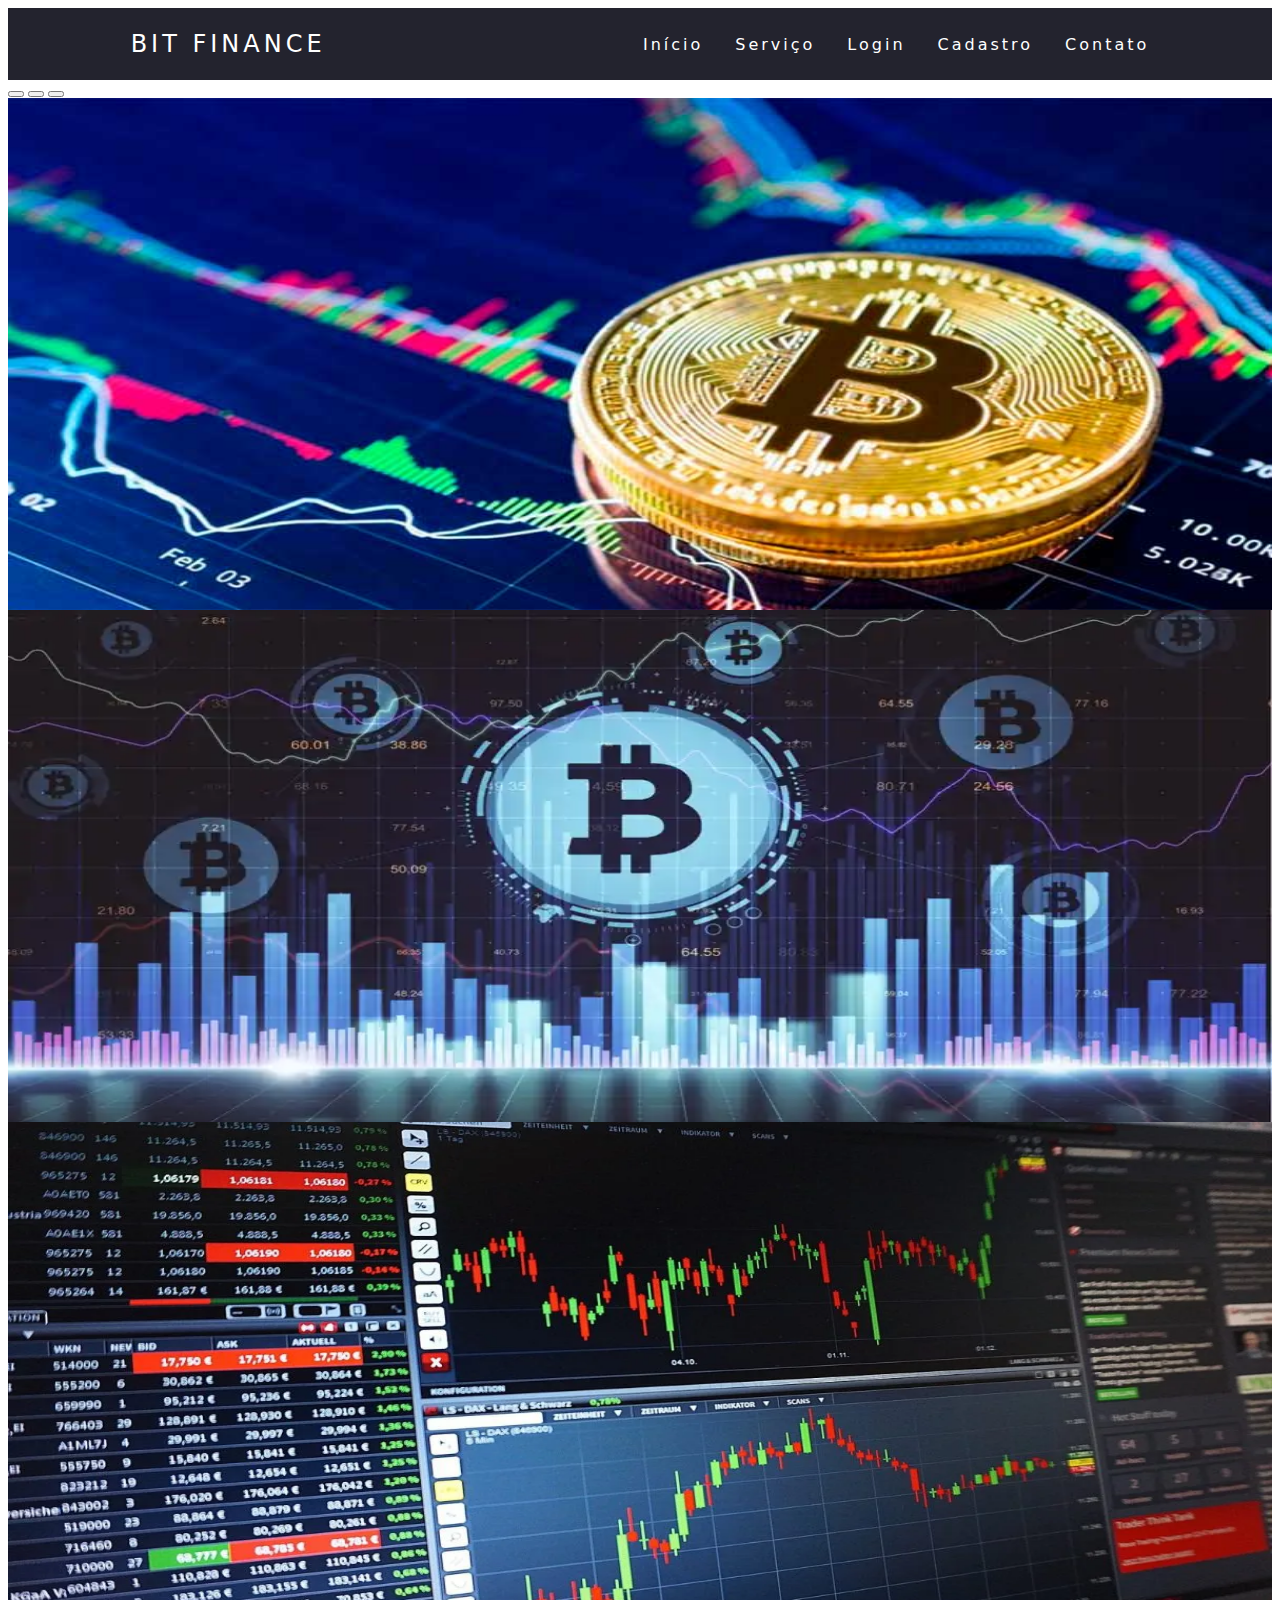
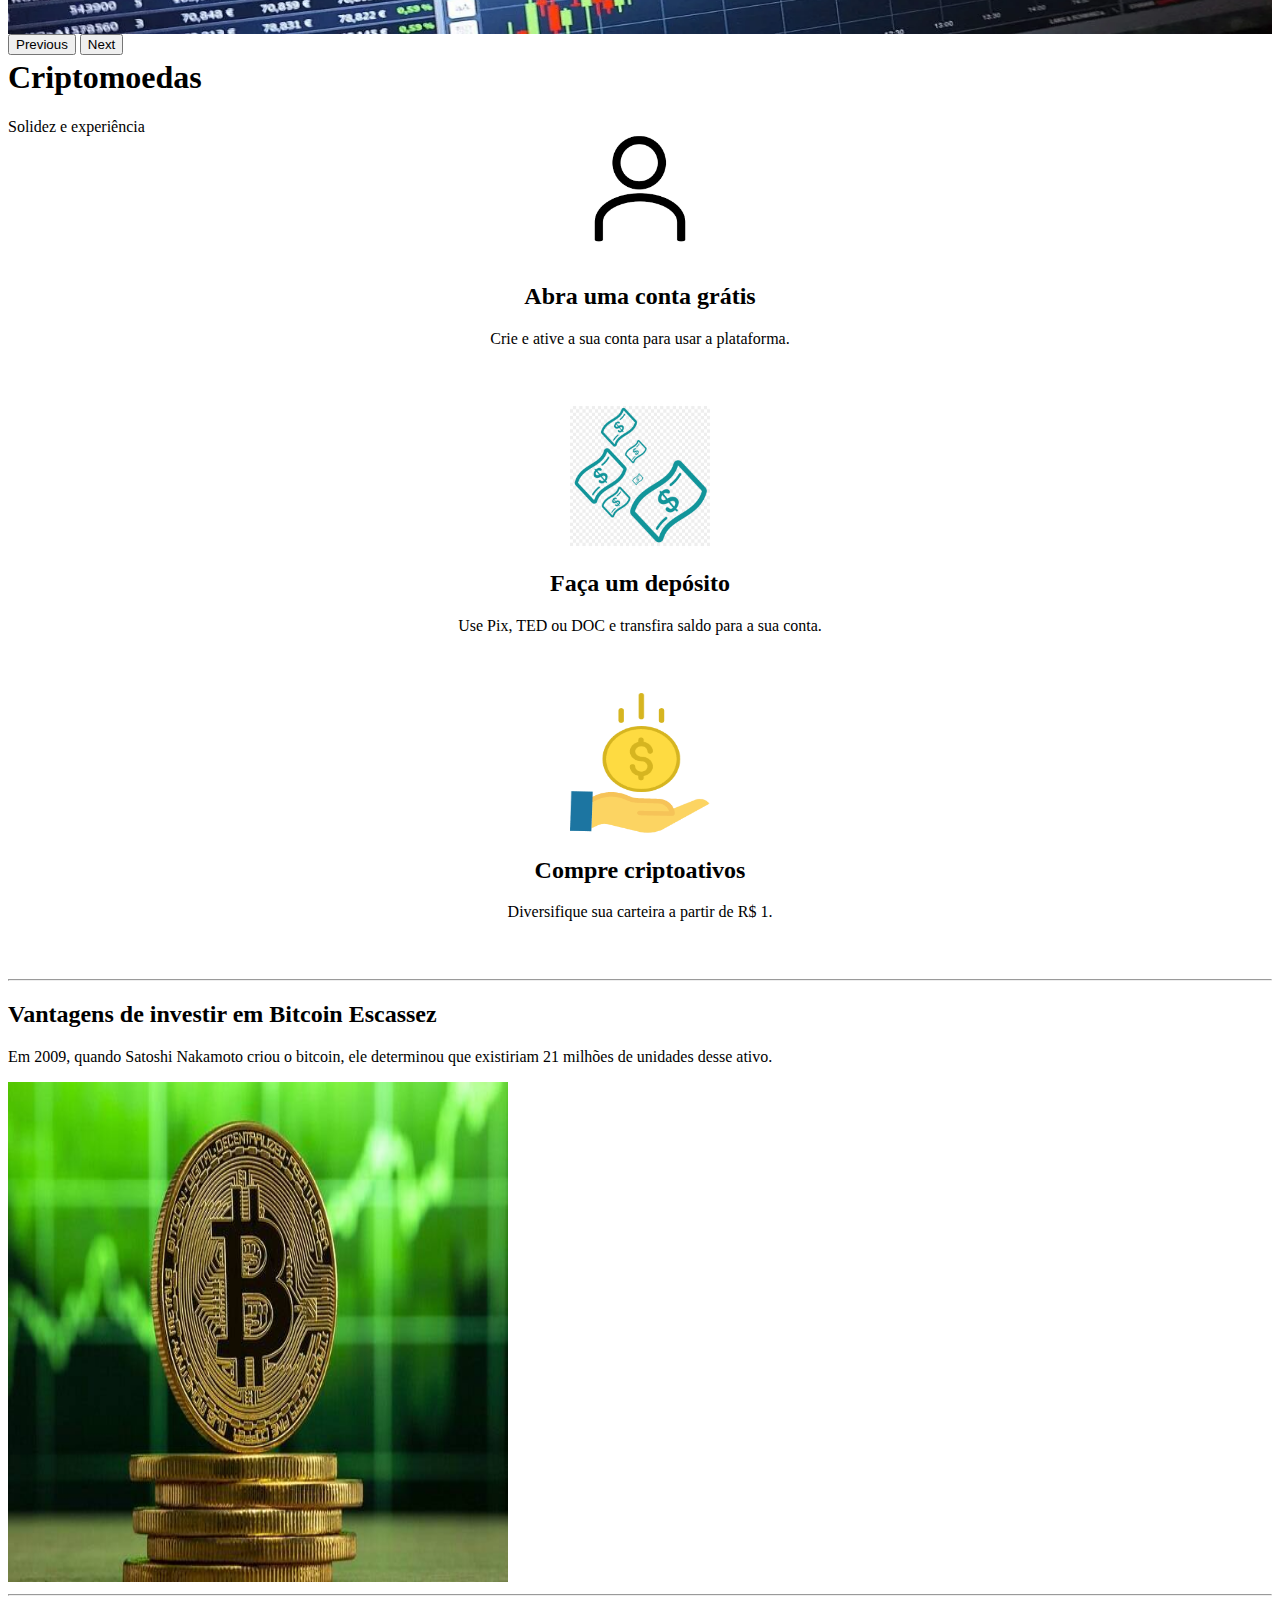
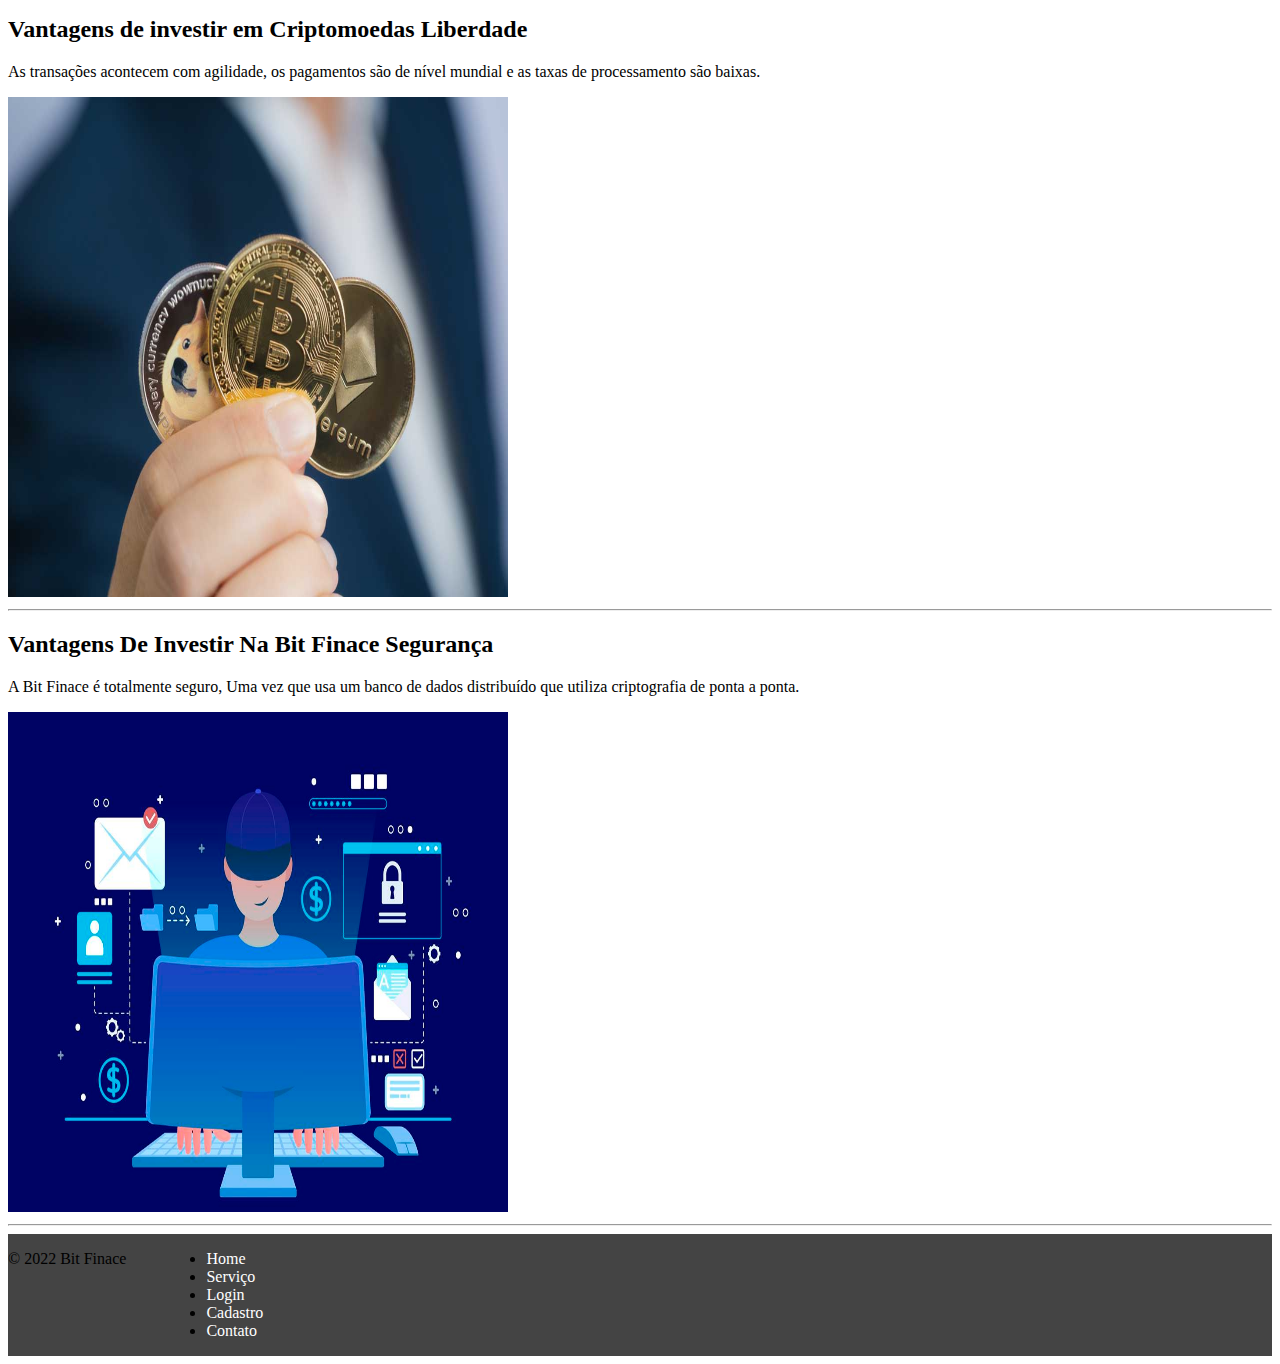
<file: index.html>
<!DOCTYPE html>
<html lang="pt-BR">

<head>
  <meta charset="UTF-8" />
  <meta http-equiv="X-UA-Compatible" content="IE=edge" />
  <meta name="viewport" content="width=device-width, initial-scale=1.0" />
  <title>Pagina Inicial</title>
  <link href="https://cdn.jsdelivr.net/npm/bootstrap@5.2.2/dist/css/bootstrap.min.css" rel="stylesheet"
    integrity="sha384-Zenh87qX5JnK2Jl0vWa8Ck2rdkQ2Bzep5IDxbcnCeuOxjzrPF/et3URy9Bv1WTRi" crossorigin="anonymous" />
  <link rel="stylesheet" href="https://cdn.jsdelivr.net/npm/bootstrap-icons@1.9.1/font/bootstrap-icons.css" />
  <link rel="stylesheet" href="./css/stile.css" />
  <link rel="stylesheet" href="css/car.css">
</head>

<body>
  <header>
    <div class="editar">
      <nav>
        <a class="logo" href="index.html">Bit Finance</a>
        <div class="mobile-menu">
          <div class="line1"></div>
          <div class="line2"></div>
          <div class="line3"></div>
        </div>
        <ul class="nav-list">
          <li><a href="index.html">Início</a></li>
          <li><a href="produto.html">Serviço</a></li>
          <li><a href="login.html">Login</a></li>
          <li><a href="cadastro.html">Cadastro</a></li>
          <li><a href="contato.html">Contato</a></li>
        </ul>
      </nav>
    </div>
  </header>
  <main>
    <div id="myCarousel" class="carousel slide" data-bs-ride="carousel">
      <div class="carousel-indicators">
        <button type="button" data-bs-target="#myCarousel" data-bs-slide-to="0" class="active" aria-current="true"
          aria-label="Slide 1"></button>
        <button type="button" data-bs-target="#myCarousel" data-bs-slide-to="1" aria-label="Slide 2"></button>
        <button type="button" data-bs-target="#myCarousel" data-bs-slide-to="2" aria-label="Slide 3"></button>
      </div>
      <div class="carousel-inner">
        <div class="carousel-item active">
          <img src="img/analista-recomenda-bitcoin-saida-total-mercado-financeiro-tradicional.jpg"
            class="bd-placeholder-img" width="100%" height="100%" xmlns="http://www.w3.org/2000/svg" aria-hidden="true"
            preserveAspectRatio="xMidYMid slice" focusable="false">
          <rect width="100%" height="100%" fill="#777" /></svg>

          <div class="container">
            <div class="carousel-caption text-start">
              <h1>Somos a líder</h1>
              <p>Em acesso ao sistema financeiro americano para brasileiros</p>
              <p><a class="btn btn-lg btn-primary" href="cadastro.html">Faça seu cadastro</a></p>
            </div>
          </div>
        </div>
        <div class="carousel-item">
          <img src="img/bitcoin-criptomoedas-3.webp" class="bd-placeholder-img" width="100%" height="100%"
            xmlns="http://www.w3.org/2000/svg" aria-hidden="true" preserveAspectRatio="xMidYMid slice"
            focusable="false">
          <rect width="100%" height="100%" fill="#777" /></svg>

          <div class="container">
            <div class="carousel-caption">
              <h1>Nossa Estrutura</h1>
              <p>A estrutura da Bit Finace é composta por instituições financeiras no Brasil e nos EUA, que em conjunto
                oferecem uma experiência completa, regulada e segura.</p>
              <p><a class="btn btn-lg btn-primary" href="produto.html">Conheça nosso serviços</a></p>
            </div>
          </div>
        </div>
        <div class="carousel-item">
          <img src="img/Graficos-Bolsa-de-Valores-scaled.webp" class="bd-placeholder-img" width="100%" height="100%"
            xmlns="http://www.w3.org/2000/svg" aria-hidden="true" preserveAspectRatio="xMidYMid slice"
            focusable="false">
          <rect width="100%" height="100%" fill="#777" /></svg>

          <div class="container">
            <div class="carousel-caption text-end">
              <h1>Criptomoedas</h1>
              <p>Solidez e experiência</p>
              <p><a class="btn btn-lg btn-primary" href="produto.html">Faça um Simulação</a></p>
            </div>
          </div>
        </div>
      </div>
      <button class="carousel-control-prev" type="button" data-bs-target="#myCarousel" data-bs-slide="prev">
        <span class="carousel-control-prev-icon" aria-hidden="true"></span>
        <span class="visually-hidden">Previous</span>
      </button>
      <button class="carousel-control-next" type="button" data-bs-target="#myCarousel" data-bs-slide="next">
        <span class="carousel-control-next-icon" aria-hidden="true"></span>
        <span class="visually-hidden">Next</span>
      </button>
    </div>

    <div class="container marketing">

      <!-- Three columns of text below the carousel -->
      <div class="row">
        <div class="col-lg-4">
          <img src="img/conta.png" class="bd-placeholder-img rounded-circle" width="140" height="140"
            xmlns="http://www.w3.org/2000/svg" role="img" aria-label="Placeholder: 140x140"
            preserveAspectRatio="xMidYMid slice" focusable="false">
          <title>Placeholder</title>
          <rect width="100%" height="100%" fill="#777" /><text x="50%" y="50%" fill="#777" dy=".3em"></text></svg>

          <h2 class="fw-normal">Abra uma conta grátis</h2>
          <p>Crie e ative a sua conta para usar a plataforma.</p>
          <p><a class="btn btn-secondary" href="produto.html">Crie a Aqui &raquo;</a></p>
        </div><!-- /.col-lg-4 -->
        <div class="col-lg-4">
          <img src="img/dinheiro.jpg" class="bd-placeholder-img rounded-circle" width="140" height="140"
            xmlns="http://www.w3.org/2000/svg" role="img" aria-label="Placeholder: 140x140"
            preserveAspectRatio="xMidYMid slice" focusable="false">
          <title>Placeholder</title>
          <rect width="100%" height="100%" fill="#777" /><text x="50%" y="50%" fill="#777" dy=".3em"></text></svg>

          <h2 class="fw-normal">Faça um depósito</h2>
          <p>Use Pix, TED ou DOC e transfira saldo para a sua conta.</p>
          <p><a class="btn btn-secondary" href="#">Faça seu Deposito &raquo;</a></p>
        </div><!-- /.col-lg-4 -->
        <div class="col-lg-4">
          <img src="img/coin.png" class="bd-placeholder-img rounded-circle" width="140" height="140"
            xmlns="http://www.w3.org/2000/svg" role="img" aria-label="Placeholder: 140x140"
            preserveAspectRatio="xMidYMid slice" focusable="false">
          <title>Placeholder</title>
          <rect width="100%" height="100%" fill="#777" /><text x="50%" y="50%" fill="#777" dy=".3em"></text></svg>

          <h2 class="fw-normal">Compre criptoativos</h2>
          <p>Diversifique sua carteira a partir de R$ 1.</p>
          <p><a class="btn btn-secondary" href="#">Veja a Sua Carteira &raquo;</a></p>
        </div><!-- /.col-lg-4 -->
      </div>
      <hr class="featurette-divider">

      <div class="row featurette">
        <div class="col-md-7">
          <h2 class="featurette-heading fw-normal lh-1">Vantagens de investir em Bitcoin<span class="text-muted">
              Escassez</span></h2>
          <p class="lead">Em 2009, quando Satoshi Nakamoto criou o bitcoin, ele determinou que existiriam 21 milhões de
            unidades desse ativo.</p>
        </div>
        <div class="col-md-5">
          <img src="img/c216gfglfxvaa5ztcg2gfkjhe.jpg"
            class="bd-placeholder-img bd-placeholder-img-lg featurette-image img-fluid mx-auto" width="500" height="500"
            xmlns="http://www.w3.org/2000/svg" role="img" aria-label="Placeholder: 500x500"
            preserveAspectRatio="xMidYMid slice" focusable="false">
          <title>Placeholder</title>
          <rect width="100%" height="100%" fill="#eee" /><text x="50%" y="50%" fill="#aaa" dy=".3em"></text></svg>

        </div>
      </div>

      <hr class="featurette-divider">

      <div class="row featurette">
        <div class="col-md-7 order-md-2">
          <h2 class="featurette-heading fw-normal lh-1">Vantagens de investir em Criptomoedas <span class="text-muted">
              Liberdade</span></h2>
          <p class="lead">As transações acontecem com agilidade, os pagamentos são de nível mundial e as taxas de
            processamento são baixas.</p>
        </div>
        <div class="col-md-5 order-md-1">
          <img src="img/compra-retencao-troca-venda-criptomoedas.jpg"
            class="bd-placeholder-img bd-placeholder-img-lg featurette-image img-fluid mx-auto" width="500" height="500"
            xmlns="http://www.w3.org/2000/svg" role="img" aria-label="Placeholder: 500x500"
            preserveAspectRatio="xMidYMid slice" focusable="false">
          <title>Placeholder</title>
          <rect width="100%" height="100%" fill="#eee" /><text x="50%" y="50%" fill="#aaa" dy=".3em"></text>
          </svg>

        </div>
      </div>

      <hr class="featurette-divider">

      <div class="row featurette">
        <div class="col-md-7">
          <h2 class="featurette-heading fw-normal lh-1">Vantagens De Investir Na Bit Finace<span class="text-muted">
              Segurança</span></h2>
          <p class="lead">A Bit Finace é totalmente seguro, Uma vez que usa um banco de dados distribuído que utiliza
            criptografia de ponta a ponta.</p>
        </div>
        <div class="col-md-5">
          <img src="img/segurança.jpg"
            class="bd-placeholder-img bd-placeholder-img-lg featurette-image img-fluid mx-auto" width="500" height="500"
            xmlns="http://www.w3.org/2000/svg" role="img" aria-label="Placeholder: 500x500"
            preserveAspectRatio="xMidYMid slice" focusable="false">
          <title>Placeholder</title>
          <rect width="100%" height="100%" fill="#eee" /><text x="50%" y="50%" fill="#aaa" dy=".3em"></text>
          </svg>


        </div>
      </div>
      <hr class="featurette-divider">

      <!-- /END THE FEATURETTES -->

    </div>
  </main>


  <footer>
    <div class="container">
      <footer class="d-flex flex-wrap justify-content-between align-items-center py-3 my-4 border-top">
        <p class="col-md-4 mb-0 text-muted">&copy; 2022 Bit Finace</p>

        <a href="/"
          class="col-md-4 d-flex align-items-center justify-content-center mb-3 mb-md-0 me-md-auto link-dark text-decoration-none">
          <svg class="bi me-2" width="40" height="32">
            <use xlink:href="#bootstrap" />
          </svg>
        </a>

        <ul class="nav col-md-4 justify-content-end">
          <li class="nav-item"><a href="index.html" class="nav-link px-2 text-muted">Home</a></li>
          <li class="nav-item"><a href="produto.html" class="nav-link px-2 text-muted">Serviço</a></li>
          <li class="nav-item"><a href="login.html" class="nav-link px-2 text-muted">Login</a></li>
          <li class="nav-item"><a href="cadastro.html" class="nav-link px-2 text-muted">Cadastro</a></li>
          <li class="nav-item"><a href="contato.html" class="nav-link px-2 text-muted">Contato</a></li>
        </ul>
      </footer>
    </div>
  </footer>
  <script src="./js/script.js"></script>
  <script src="https://cdn.jsdelivr.net/npm/@popperjs/core@2.11.6/dist/umd/popper.min.js"
    integrity="sha384-oBqDVmMz9ATKxIep9tiCxS/Z9fNfEXiDAYTujMAeBAsjFuCZSmKbSSUnQlmh/jp3"
    crossorigin="anonymous"></script>
  <script src="https://cdn.jsdelivr.net/npm/bootstrap@5.2.2/dist/js/bootstrap.min.js"
    integrity="sha384-IDwe1+LCz02ROU9k972gdyvl+AESN10+x7tBKgc9I5HFtuNz0wWnPclzo6p9vxnk"
    crossorigin="anonymous"></script>
</body>

</html>
</file>
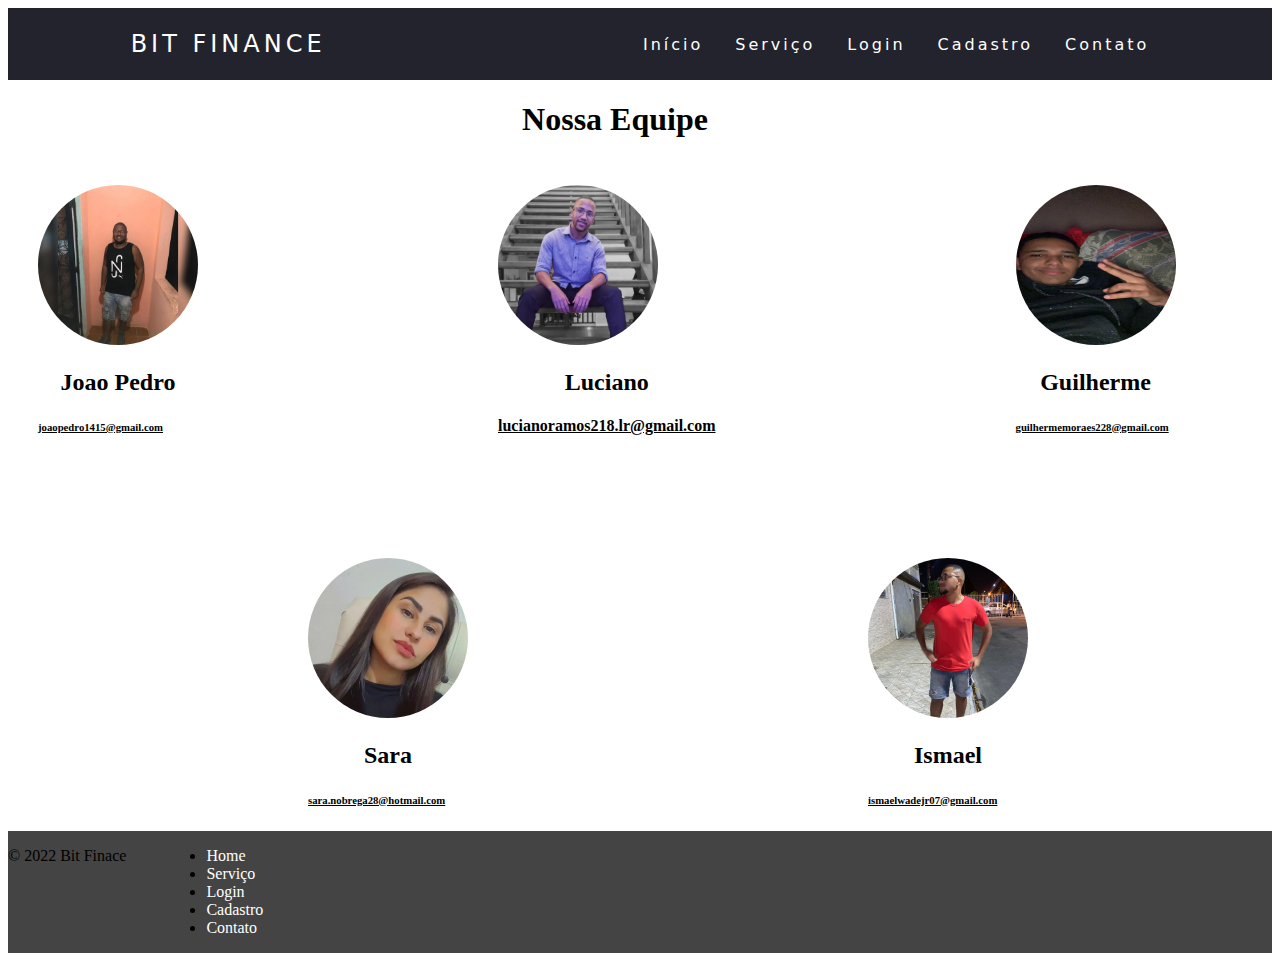
<file: contato.html>
<!DOCTYPE html>
<html lang="pt-BR">

<head>
  <meta charset="UTF-8" />
  <meta http-equiv="X-UA-Compatible" content="IE=edge" />
  <meta name="viewport" content="width=device-width, initial-scale=1.0" />
  <title>Contato</title>
  <link href="https://cdn.jsdelivr.net/npm/bootstrap@5.2.2/dist/css/bootstrap.min.css" rel="stylesheet"
    integrity="sha384-Zenh87qX5JnK2Jl0vWa8Ck2rdkQ2Bzep5IDxbcnCeuOxjzrPF/et3URy9Bv1WTRi" crossorigin="anonymous" />
  <link rel="stylesheet" href="https://cdn.jsdelivr.net/npm/bootstrap-icons@1.9.1/font/bootstrap-icons.css" />
  <link rel="stylesheet" href="./css/stile.css" />
  <link rel="stylesheet" href="./css/contatos.css">
</head>

<body>
  <header>
    <div class="editar">
      <nav>
        <a class="logo" href="index.html">Bit Finance</a>
        <div class="mobile-menu">
          <div class="line1"></div>
          <div class="line2"></div>
          <div class="line3"></div>
        </div>
        <ul class="nav-list">
          <li><a href="index.html">Início</a></li>
          <li><a href="produto.html">Serviço</a></li>
          <li><a href="login.html">Login</a></li>
          <li><a href="cadastro.html">Cadastro</a></li>
          <li><a href="contato.html">Contato</a></li>
        </ul>
      </nav>
    </div>
  </header>
  <main>
    <h1><b>Nossa Equipe</b></h1>

    <div class="principal">
      <div class="cards">
        <div class="card1">
          <img src="img/Joao.jpg" alt="">
          <h2> Joao Pedro </h2>
          <h6><u>joaopedro1415@gmail.com</u></h6>
        </div>

        <!---------------------------------------------------------------------------------------------------->
        <div class="card1">
          <img src="img/Luciano.jpg" alt="">
          <h2> Luciano </h2>
          <h4><u>lucianoramos218.lr@gmail.com</u></h4>

          <!---------------------------------------------------------------------------------------------->
        </div>
        <div class="card1">
          <img src="img/Guilherme.jpg" alt="">
          <h2> Guilherme </h2>
          <h6><u>guilhermemoraes228@gmail.com</u></h6>

        </div>
        <!--------------------------------------------------------------------------------------------------->
        <!--- <div class="card1">
      <img src="img/Sara.jpg" alt="">
      <h2> Sara </h2>
    </div> 
<!--------------------------------------------------------------------------------------------------------->
        <!-- <div class="card1">
      <img src="img/Ismael.jpg" alt="">
      <h2> Ismael </h2>
    </div>
<!----------------------------------------------------------------------------------------------------------->
      </div>
      <!--cards-->

    </div>
    <!--principal-->

    <div class="principal2">
      <div class="card1">
        <img src="img/Sara.jpg" alt="">
        <h2> Sara </h2>
        <h6><u>sara.nobrega28@hotmail.com</u></h6>
      </div>

      <div class="card1">
        <img src="img/Ismael.jpg" alt="">
        <h2> Ismael </h2>
        <h6><u>ismaelwadejr07@gmail.com</u></h6>
      </div>

    </div>

  </main>

  <footer>
    <div class="container">
      <footer class="d-flex flex-wrap justify-content-between align-items-center py-3 my-4 border-top">
        <p class="col-md-4 mb-0 text-muted">&copy; 2022 Bit Finace</p>

        <a href="/"
          class="col-md-4 d-flex align-items-center justify-content-center mb-3 mb-md-0 me-md-auto link-dark text-decoration-none">
          <svg class="bi me-2" width="40" height="32">
            <use xlink:href="#bootstrap" />
          </svg>
        </a>

        <ul class="nav col-md-4 justify-content-end">
          <li class="nav-item"><a href="index.html" class="nav-link px-2 text-muted">Home</a></li>
          <li class="nav-item"><a href="produto.html" class="nav-link px-2 text-muted">Serviço</a></li>
          <li class="nav-item"><a href="login.html" class="nav-link px-2 text-muted">Login</a></li>
          <li class="nav-item"><a href="cadastro.html" class="nav-link px-2 text-muted">Cadastro</a></li>
          <li class="nav-item"><a href="contato.html" class="nav-link px-2 text-muted">Contato</a></li>
        </ul>
      </footer>
    </div>
  </footer>
  <script src="./js/script.js"></script>
  <script src="https://cdn.jsdelivr.net/npm/@popperjs/core@2.11.6/dist/umd/popper.min.js"
    integrity="sha384-oBqDVmMz9ATKxIep9tiCxS/Z9fNfEXiDAYTujMAeBAsjFuCZSmKbSSUnQlmh/jp3"
    crossorigin="anonymous"></script>
  <script src="https://cdn.jsdelivr.net/npm/bootstrap@5.2.2/dist/js/bootstrap.min.js"
    integrity="sha384-IDwe1+LCz02ROU9k972gdyvl+AESN10+x7tBKgc9I5HFtuNz0wWnPclzo6p9vxnk"
    crossorigin="anonymous"></script>
</body>

</html>
</file>
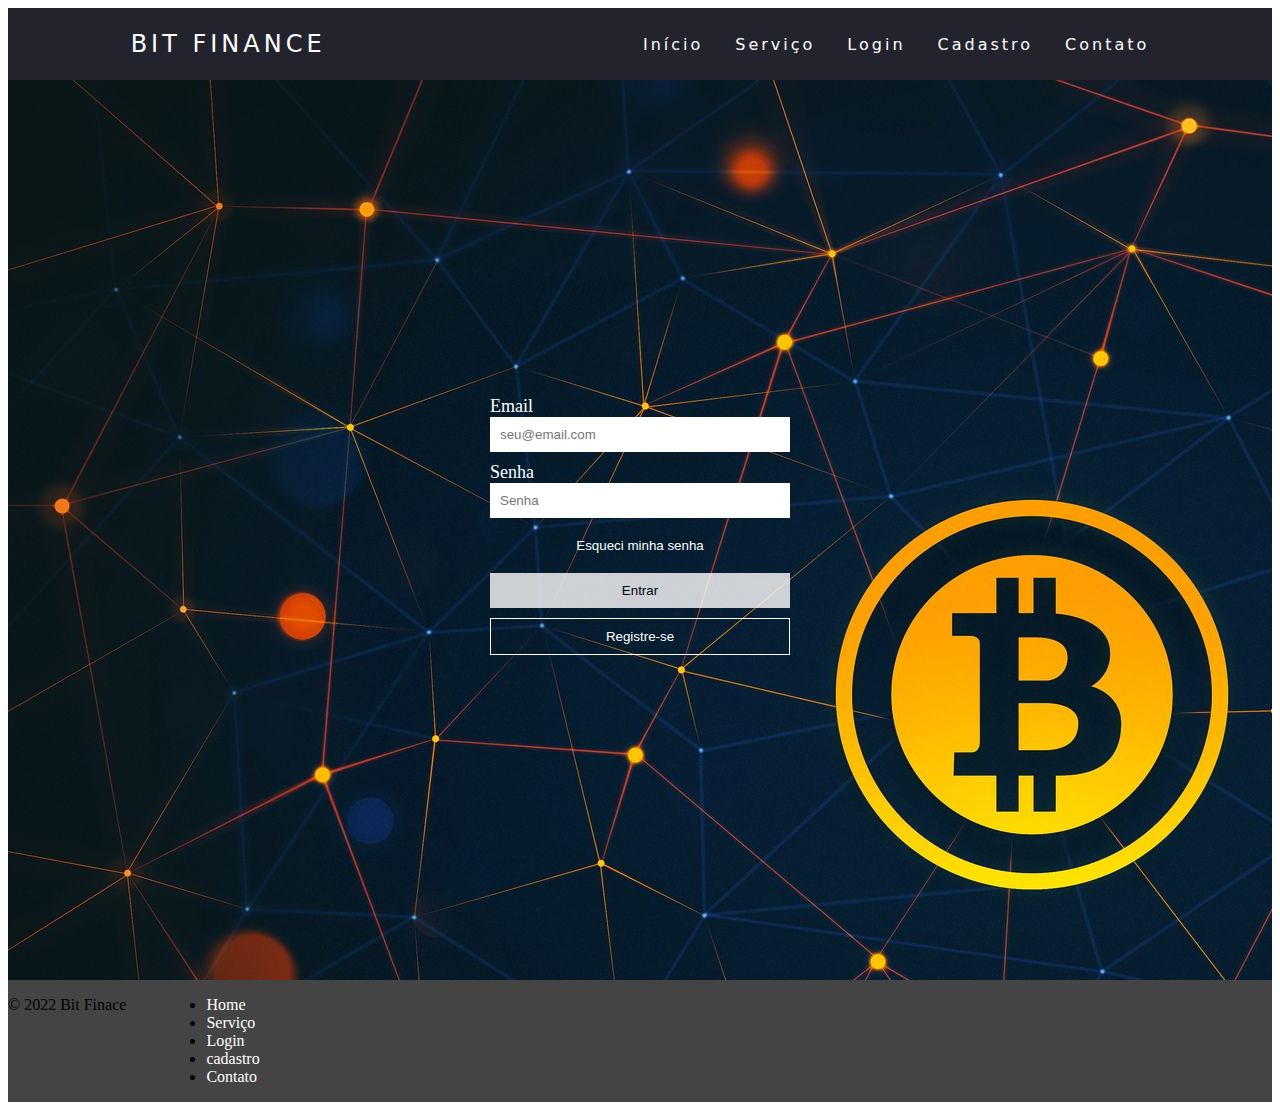
<file: login.html>
<!DOCTYPE html>
<html lang="pt-BR">

<head>
    <meta charset="UTF-8">
    <meta http-equiv="X-UA-Compatible" content="IE=edge">
    <meta name="viewport" content="width=device-width, initial-scale=1.0">
    <title>Login</title>
    <link rel="stylesheet" href="./css/stile.css">
    <link href="https://cdn.jsdelivr.net/npm/bootstrap@5.2.2/dist/css/bootstrap.min.css" rel="stylesheet"
        integrity="sha384-Zenh87qX5JnK2Jl0vWa8Ck2rdkQ2Bzep5IDxbcnCeuOxjzrPF/et3URy9Bv1WTRi" crossorigin="anonymous" />
    <link rel="stylesheet" href="https://cdn.jsdelivr.net/npm/bootstrap-icons@1.9.1/font/bootstrap-icons.css" />

</head>

<body>
    <header>
        <div class="editar">
            <nav>
                <a class="logo" href="index.html">Bit Finance</a>
                <div class="mobile-menu">
                    <div class="line1"></div>
                    <div class="line2"></div>
                    <div class="line3"></div>
                </div>
                <ul class="nav-list">
                    <li><a href="index.html">Início</a></li>
                    <li><a href="produto.html">Serviço</a></li>
                    <li><a href="login.html">Login</a></li>
                    <li><a href="cadastro.html">Cadastro</a></li>
                    <li><a href="contato.html">Contato</a></li>
                </ul>
            </nav>
        </div>
    </header>
    <div class="loginD">
        <form>
            <div class="form-field">
                <div><label>Email</label></div>
                <input type="email" name="email" id="email" placeholder="seu@email.com" onchange="onChangeEmail()" />
                <div class="error" id="email-required-error">Email é obrigatório</div>
                <div class="error" id="email-invalid-error">Email é inválido</div>
            </div>
            <div class="form-field">
                <div><label>Senha</label></div>
                <input type="password" name="password" id="password" placeholder="Senha"
                    onchange="onChangePassword()" />
                <div class="error" id="password-required-error">Senha é obrigatória</div>
            </div>
            <div>
                <a href="Recuperação.html"><button type="button" class="clear" id="recover-password-button"
                        onclick="recoverPassword()">Esqueci minha senha</button></a>
            </div>
            <div>
                <button type="button" class="solid" id="login-button" disabled="true">Entrar</button>
            </div>
            <div>
                <a href="cadastro.html"><button type="button" class="outline">Registre-se</button></a>
            </div>
        </form>
    </div>

    <footer>
        <div class="container">
            <footer class="d-flex flex-wrap justify-content-between align-items-center py-3 my-4 border-top">
                <p class="col-md-4 mb-0 text-muted">&copy; 2022 Bit Finace</p>

                <a href="/"
                    class="col-md-4 d-flex align-items-center justify-content-center mb-3 mb-md-0 me-md-auto link-dark text-decoration-none">
                    <svg class="bi me-2" width="40" height="32">
                        <use xlink:href="#bootstrap" />
                    </svg>
                </a>

                <ul class="nav col-md-4 justify-content-end">
                    <li class="nav-item"><a href="index.html" class="nav-link px-2 text-muted">Home</a></li>
                    <li class="nav-item"><a href="produto.html" class="nav-link px-2 text-muted">Serviço</a></li>
                    <li class="nav-item"><a href="login.html" class="nav-link px-2 text-muted">Login</a></li>
                    <li class="nav-item"><a href="cadastro.html" class="nav-link px-2 text-muted">cadastro</a></li>
                    <li class="nav-item"><a href="contato.html" class="nav-link px-2 text-muted">Contato</a></li>
                </ul>
            </footer>
        </div>
    </footer>
</body>

<link rel="stylesheet" href="css/global.css">
<link rel="stylesheet" href="css/Login.css">
<script src="https://cdn.jsdelivr.net/npm/@popperjs/core@2.11.6/dist/umd/popper.min.js"
    integrity="sha384-oBqDVmMz9ATKxIep9tiCxS/Z9fNfEXiDAYTujMAeBAsjFuCZSmKbSSUnQlmh/jp3"
    crossorigin="anonymous"></script>
<script src="https://cdn.jsdelivr.net/npm/bootstrap@5.2.2/dist/js/bootstrap.min.js"
    integrity="sha384-IDwe1+LCz02ROU9k972gdyvl+AESN10+x7tBKgc9I5HFtuNz0wWnPclzo6p9vxnk"
    crossorigin="anonymous"></script>

<script src="js/Login.js"></script>
<script src="js/Validations.js"></script>

</html>
</file>
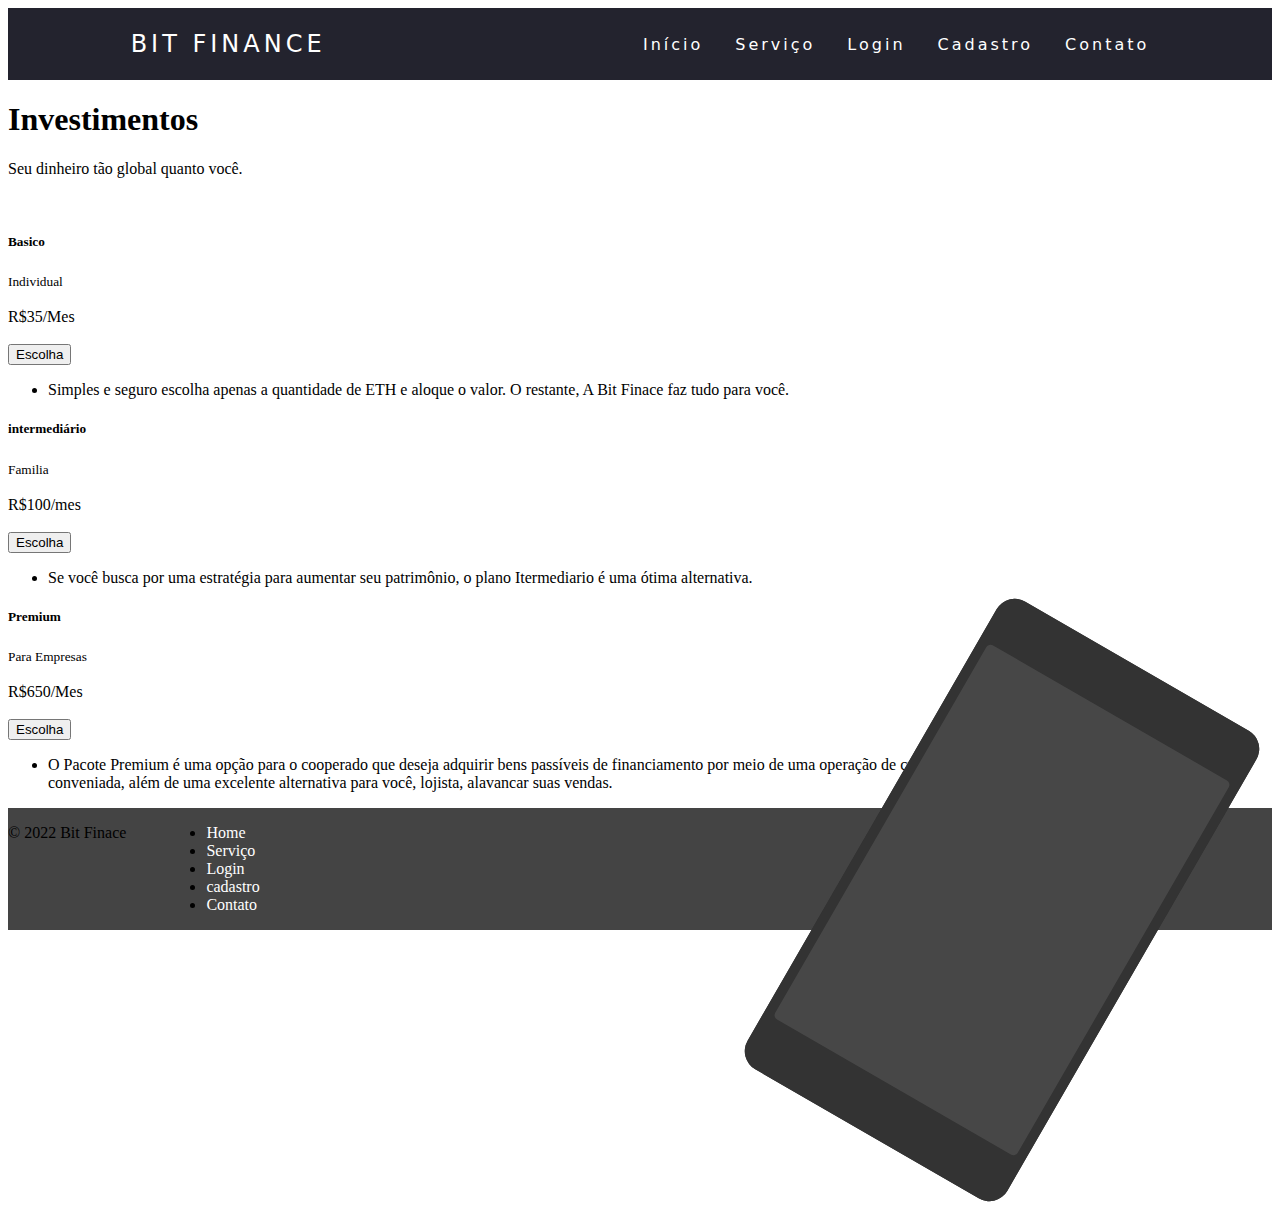
<file: produto.html>
<!DOCTYPE html>
<html lang="pt-BR">

<head>
  <meta charset="UTF-8">
  <meta http-equiv="X-UA-Compatible" content="IE=edge">
  <meta name="viewport" content="width=device-width, initial-scale=1.0">
  <title>Serviço</title>
  <link href="https://cdn.jsdelivr.net/npm/bootstrap@5.2.2/dist/css/bootstrap.min.css" rel="stylesheet"
    integrity="sha384-Zenh87qX5JnK2Jl0vWa8Ck2rdkQ2Bzep5IDxbcnCeuOxjzrPF/et3URy9Bv1WTRi" crossorigin="anonymous">
  <link rel="stylesheet" href="https://cdn.jsdelivr.net/npm/bootstrap-icons@1.9.1/font/bootstrap-icons.css">
  <link rel="stylesheet" href="./css/stile.css">
  <link rel="stylesheet" href="./css/produto.css">
</head>

<body>
  <header>
    <div class="editar">
      <nav>
        <a class="logo" href="index.html">Bit Finance</a>
        <div class="mobile-menu">
          <div class="line1"></div>
          <div class="line2"></div>
          <div class="line3"></div>
        </div>
        <ul class="nav-list">
          <li><a href="index.html">Início</a></li>
          <li><a href="produto.html">Serviço</a></li>
          <li><a href="login.html">Login</a></li>
          <li><a href="cadastro.html">Cadastro</a></li>
          <li><a href="contato.html">Contato</a></li>
        </ul>
      </nav>
    </div>
  </header>
  <main>
    <div class="position-relative overflow-hidden p-3 p-md-5 m-md-3 text-center bg-light">
      <div class="col-md-5 p-lg-5 mx-auto my-5">
        <h1 class="display-4 fw-normal">Investimentos</h1>
        <p class="lead fw-normal">Seu dinheiro tão global quanto você.</p>
        <a class="btn btn-outline-secondary" href="cadastro.html">Crie A Sua Conta</a>
      </div>
      <div class="product-device shadow-sm d-none d-md-block"></div>
      <div class="product-device product-device-2 shadow-sm d-none d-md-block"></div>
    </div>

    <div class="container-fluid">
      <div class="container p-5">
        <div class="row">
          <div class="col-lg-4 col-md-12 mb-4">
            <div class="card card1 h-100">
              <div class="card-body">

                <h5 class="card-title">Basico</h5>
                <small class='text-muted'>Individual</small>
                <br><br>
                <span class="h2">R$35</span>/Mes
                <br><br>
                <div class="d-grid my-3">
                  <button class="btn btn-outline-dark btn-block">Escolha</button>
                </div>
                <ul>
                  <li>Simples e seguro escolha apenas a quantidade de ETH e aloque o valor. O restante, A Bit Finace faz
                    tudo para você.</li>

                </ul>
              </div>


            </div>
          </div>
          <div class="col-lg-4 col-md-12 mb-4">
            <div class="card card2 h-100">
              <div class="card-body">

                <h5 class="card-title">intermediário</h5>
                <small class='text-muted'>Familia</small>
                <br><br>
                <span class="h2">R$100</span>/mes
                <br><br>
                <div class="d-grid my-3">
                  <button class="btn btn-outline-dark btn-block">Escolha</button>
                </div>
                <ul>
                  <li>Se você busca por uma estratégia para aumentar seu patrimônio, o plano Itermediario é uma ótima
                    alternativa.</li>

                </ul>
              </div>


            </div>
          </div>
          <div class="col-lg-4 col-md-12 mb-4">
            <div class="card card3 h-100">
              <div class="card-body">

                <h5 class="card-title">Premium</h5>
                <small class='text-muted'>Para Empresas</small>
                <br><br>
                <span class="h2">R$650</span>/Mes
                <br><br>
                <div class="d-grid my-3">
                  <button class="btn btn-outline-dark btn-block">Escolha</button>
                </div>
                <ul>
                  <li>O Pacote Premium é uma opção para o cooperado que deseja adquirir bens passíveis de financiamento
                    por meio de uma operação de crédito realizada entre seu cliente e a Bit Finace conveniada,
                    além de uma excelente alternativa para você, lojista, alavancar suas vendas.</li>
                </ul>
              </div>


            </div>
          </div>
        </div>
      </div>
  </main>

  <footer>
    <div class="container">
      <footer class="d-flex flex-wrap justify-content-between align-items-center py-3 my-4 border-top">
        <p class="col-md-4 mb-0 text-muted">&copy; 2022 Bit Finace</p>

        <a href="/"
          class="col-md-4 d-flex align-items-center justify-content-center mb-3 mb-md-0 me-md-auto link-dark text-decoration-none">
          <svg class="bi me-2" width="40" height="32">
            <use xlink:href="#bootstrap" />
          </svg>
        </a>

        <ul class="nav col-md-4 justify-content-end">
          <li class="nav-item"><a href="index.html" class="nav-link px-2 text-muted">Home</a></li>
          <li class="nav-item"><a href="produto.html" class="nav-link px-2 text-muted">Serviço</a></li>
          <li class="nav-item"><a href="login.html" class="nav-link px-2 text-muted">Login</a></li>
          <li class="nav-item"><a href="cadastro.html" class="nav-link px-2 text-muted">cadastro</a></li>
          <li class="nav-item"><a href="contato.html" class="nav-link px-2 text-muted">Contato</a></li>
        </ul>
      </footer>
    </div>
  </footer>
  <script src="./js/script.js"></script>
  <script src="https://cdn.jsdelivr.net/npm/@popperjs/core@2.11.6/dist/umd/popper.min.js"
    integrity="sha384-oBqDVmMz9ATKxIep9tiCxS/Z9fNfEXiDAYTujMAeBAsjFuCZSmKbSSUnQlmh/jp3"
    crossorigin="anonymous"></script>
  <script src="https://cdn.jsdelivr.net/npm/bootstrap@5.2.2/dist/js/bootstrap.min.js"
    integrity="sha384-IDwe1+LCz02ROU9k972gdyvl+AESN10+x7tBKgc9I5HFtuNz0wWnPclzo6p9vxnk"
    crossorigin="anonymous"></script>
</body>

</html>
</file>
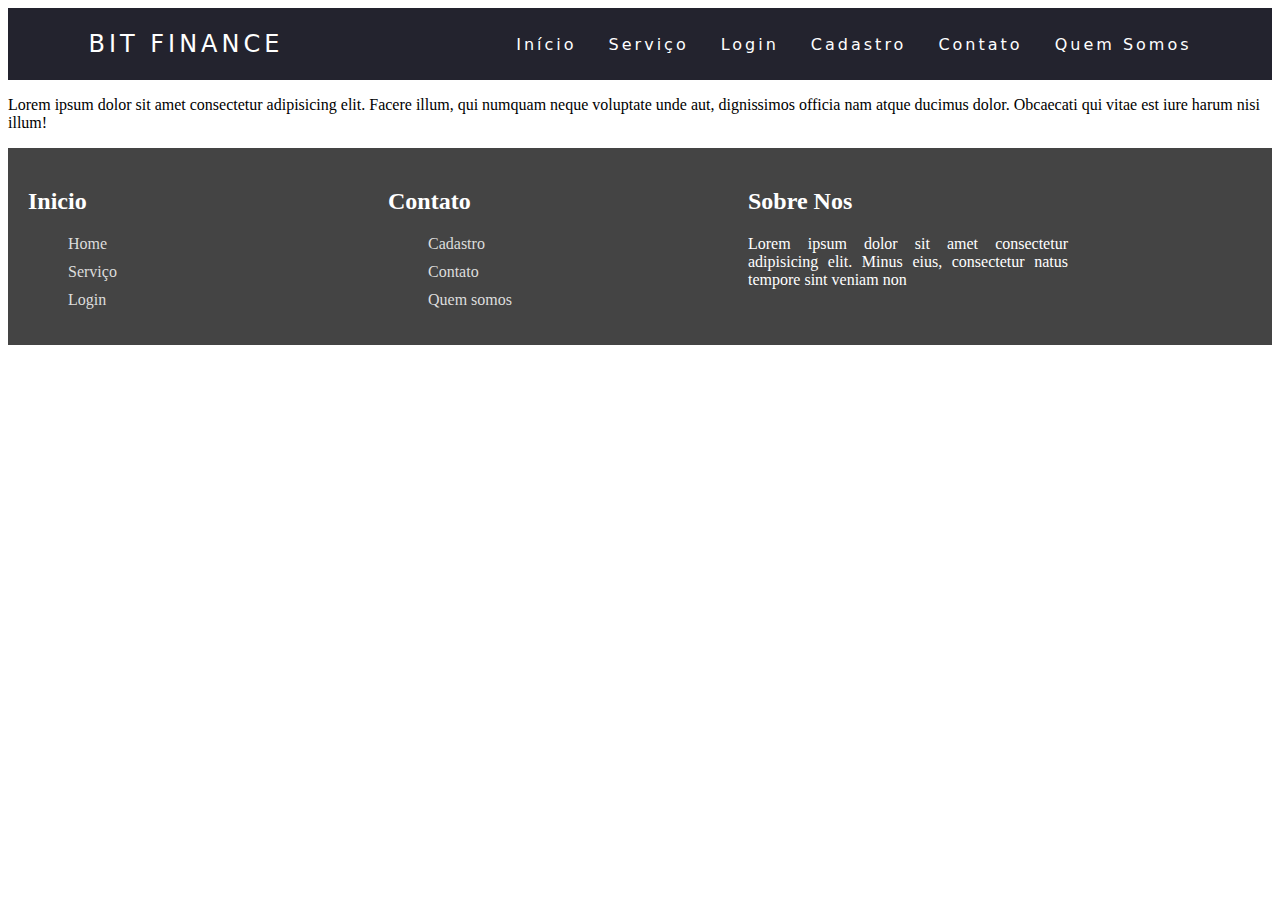
<file: Quemsomos.html>
<!DOCTYPE html>
<html lang="en">
<head>
    <meta charset="UTF-8">
    <meta http-equiv="X-UA-Compatible" content="IE=edge">
    <meta name="viewport" content="width=device-width, initial-scale=1.0">
    <title>Document</title>
    <link href="https://cdn.jsdelivr.net/npm/bootstrap@5.2.2/dist/css/bootstrap.min.css" rel="stylesheet" integrity="sha384-Zenh87qX5JnK2Jl0vWa8Ck2rdkQ2Bzep5IDxbcnCeuOxjzrPF/et3URy9Bv1WTRi" crossorigin="anonymous">
    <link rel="stylesheet" href="https://cdn.jsdelivr.net/npm/bootstrap-icons@1.9.1/font/bootstrap-icons.css">
   <link rel="stylesheet" href="./css/stile.css">
</head>
<body>
    <header>
        <div class="editar">
        <nav>
          <a class="logo" href="index.html">Bit Finance</a>
          <div class="mobile-menu">
            <div class="line1"></div>
            <div class="line2"></div>
            <div class="line3"></div>
          </div>
          <ul class="nav-list">
            <li><a href="index.html">Início</a></li>
            <li><a href="produto.html">Serviço</a></li>
            <li><a href="login.html">Login</a></li>
            <li><a href="cadastro.html">Cadastro</a></li>
            <li><a href="contato.html">Contato</a></li>
            <li><a href="Quemsomos.html">Quem Somos</a></li>
          </ul>
        </nav>
      </div>
      </header>  
    <main>
      <p>Lorem ipsum dolor sit amet consectetur adipisicing elit.
         Facere illum, qui numquam neque voluptate unde aut, dignissimos officia nam atque ducimus dolor. Obcaecati qui vitae est iure harum nisi illum!</p>
    </main>
    
    
    
    
    
    
    
    
    
    <footer>
      <div class="box">
        <h2>Inicio</h2>
        <ul>
            <li><a href="index.html">Home</a></li>
            <li><a href="produto.html">Serviço</a></li>
            <li><a href="login.html">Login</a></li>
        </ul>
      </div>
      <div class="box">
        <h2>Contato</h2>
        <ul>
            <li><a href="cadastro.html">Cadastro</a></li>
            <li><a href="contato.html">Contato</a></li>
            <li><a href="Quemsomos.html">Quem somos</a></li>
        </ul>
      </div>
      <div class="box">
        <h2>Sobre Nos</h2>
        <p>Lorem ipsum dolor sit amet consectetur adipisicing elit. Minus eius, consectetur natus tempore sint veniam non </p>
      </div>
     
    </footer>
    <script src="./js/script.js"></script>
    <script src="https://cdn.jsdelivr.net/npm/@popperjs/core@2.11.6/dist/umd/popper.min.js" integrity="sha384-oBqDVmMz9ATKxIep9tiCxS/Z9fNfEXiDAYTujMAeBAsjFuCZSmKbSSUnQlmh/jp3" crossorigin="anonymous"></script>
    <script src="https://cdn.jsdelivr.net/npm/bootstrap@5.2.2/dist/js/bootstrap.min.js" integrity="sha384-IDwe1+LCz02ROU9k972gdyvl+AESN10+x7tBKgc9I5HFtuNz0wWnPclzo6p9vxnk" crossorigin="anonymous"></script>
    </body>
</html>
</file>
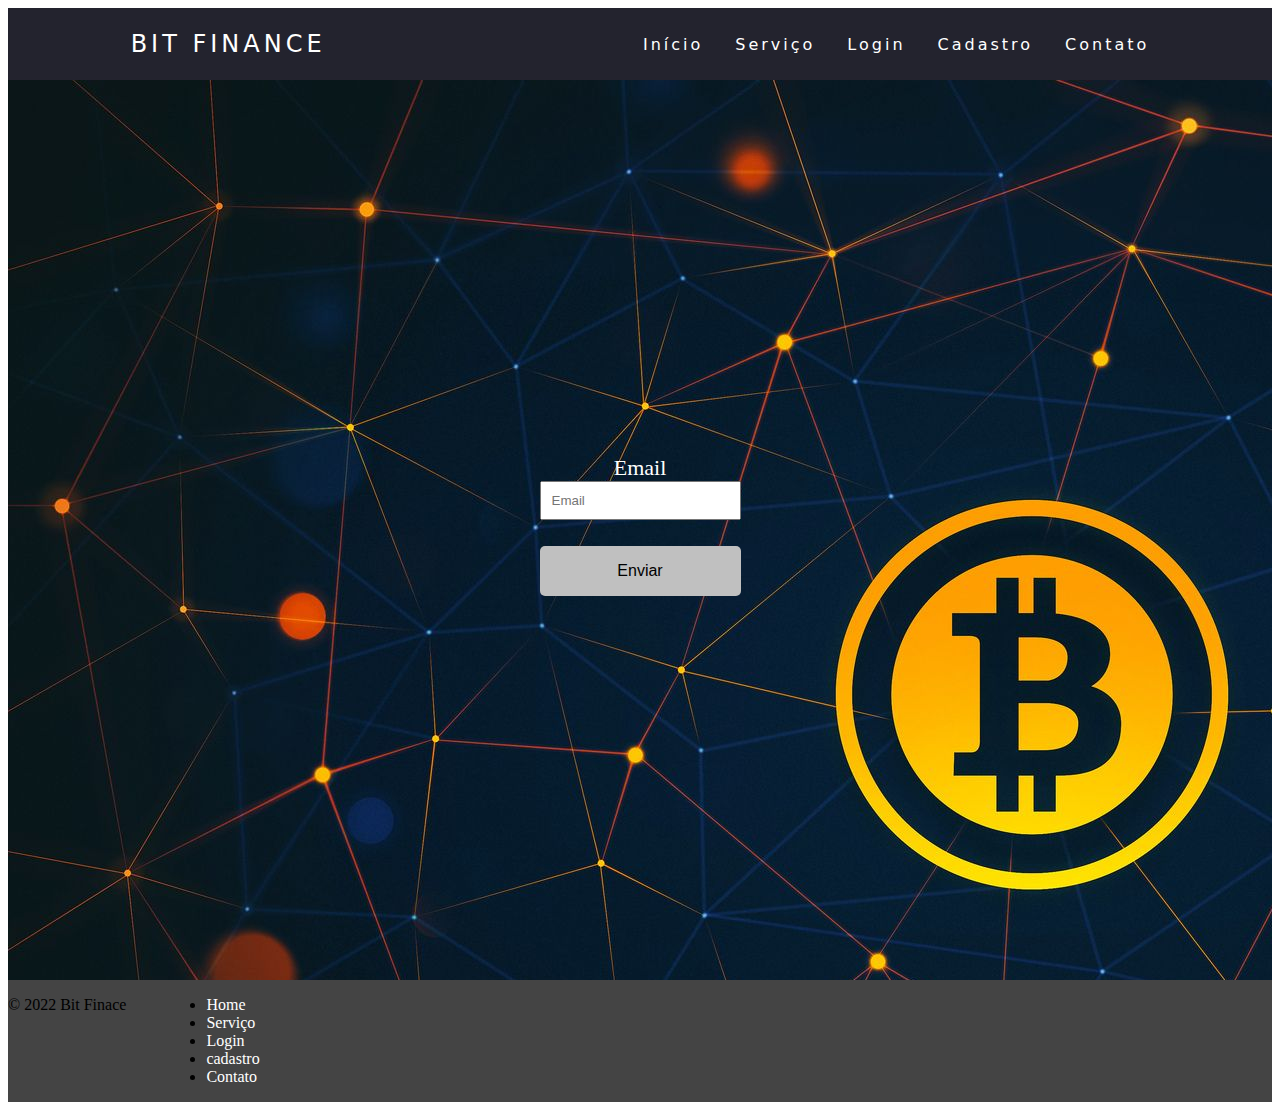
<file: Recuperação.html>
<!DOCTYPE html>
<html lang="en">

<head>
    <meta charset="UTF-8">
    <meta http-equiv="X-UA-Compatible" content="IE=edge">
    <meta name="viewport" content="width=device-width, initial-scale=1.0">
    <title>Recuperar senha</title>
    <link rel="stylesheet" href="./css/stile.css">
    <link href="https://cdn.jsdelivr.net/npm/bootstrap@5.2.2/dist/css/bootstrap.min.css" rel="stylesheet"
        integrity="sha384-Zenh87qX5JnK2Jl0vWa8Ck2rdkQ2Bzep5IDxbcnCeuOxjzrPF/et3URy9Bv1WTRi" crossorigin="anonymous" />
</head>

<body>
    <header>
        <div class="editar">
            <nav>
                <a class="logo" href="index.html">Bit Finance</a>
                <div class="mobile-menu">
                    <div class="line1"></div>
                    <div class="line2"></div>
                    <div class="line3"></div>
                </div>
                <ul class="nav-list">
                    <li><a href="index.html">Início</a></li>
                    <li><a href="produto.html">Serviço</a></li>
                    <li><a href="login.html">Login</a></li>
                    <li><a href="cadastro.html">Cadastro</a></li>
                    <li><a href="contato.html">Contato</a></li>
                </ul>
            </nav>
        </div>
    </header>

    <div class="recuperar">

        <form id="form">
            <div>
                <div><label>Email</label></div>
                <input type="email" class="inputs-required" placeholder="Email" oninput="onChangeEmail()" />
                <span class="span-required" id="email-invalid-error">Email inválido</span>
            </div>

            <button type="submit" class="env">Enviar</button>
    </div>
    </div>

    <footer>
        <div class="container">
            <footer class="d-flex flex-wrap justify-content-between align-items-center py-3 my-4 border-top">
                <p class="col-md-4 mb-0 text-muted">&copy; 2022 Bit Finace</p>

                <a href="/"
                    class="col-md-4 d-flex align-items-center justify-content-center mb-3 mb-md-0 me-md-auto link-dark text-decoration-none">
                    <svg class="bi me-2" width="40" height="32">
                        <use xlink:href="#bootstrap" />
                    </svg>
                </a>

                <ul class="nav col-md-4 justify-content-end">
                    <li class="nav-item"><a href="index.html" class="nav-link px-2 text-muted">Home</a></li>
                    <li class="nav-item"><a href="produto.html" class="nav-link px-2 text-muted">Serviço</a></li>
                    <li class="nav-item"><a href="login.html" class="nav-link px-2 text-muted">Login</a></li>
                    <li class="nav-item"><a href="cadastro.html" class="nav-link px-2 text-muted">cadastro</a></li>
                    <li class="nav-item"><a href="contato.html" class="nav-link px-2 text-muted">Contato</a></li>
                </ul>
            </footer>
        </div>
    </footer>



    <link rel="stylesheet" href="css/Recuperar.css">

    <script src="js/recuperacao.js"></script>
    <script src="https://cdn.jsdelivr.net/npm/@popperjs/core@2.11.6/dist/umd/popper.min.js"
        integrity="sha384-oBqDVmMz9ATKxIep9tiCxS/Z9fNfEXiDAYTujMAeBAsjFuCZSmKbSSUnQlmh/jp3"
        crossorigin="anonymous"></script>
    <script src="https://cdn.jsdelivr.net/npm/bootstrap@5.2.2/dist/js/bootstrap.min.js"
        integrity="sha384-IDwe1+LCz02ROU9k972gdyvl+AESN10+x7tBKgc9I5HFtuNz0wWnPclzo6p9vxnk"
        crossorigin="anonymous"></script>

</body>

</html>
</file>
<file: css/stile.css>
.editar {
  margin: 0;
  padding: 0;
}


a {
  color: #fff;
  text-decoration: none;
  transition: 0.3s;
}

a:hover {
  opacity: 0.7;
}

.logo {
  font-size: 24px;
  text-transform: uppercase;
  letter-spacing: 4px;
}

nav {
  display: flex;
  justify-content: space-around;
  align-items: center;
  font-family: system-ui, -apple-system, Helvetica, Arial, sans-serif;
  background: #23232e;
  height: 8vh;
}

.nav-list {
  list-style: none;
  display: flex;
}

.nav-list li {
  letter-spacing: 3px;
  margin-left: 32px;
}

.mobile-menu {
  display: none;
  cursor: pointer;
}

.mobile-menu div {
  width: 32px;
  height: 2px;
  background: #fff;
  margin: 8px;
  transition: 0.3s;
}

@media (max-width: 999px) {
  body {
    overflow-x: hidden;
  }

  .nav-list {
    position: absolute;
    top: 8vh;
    right: 0;
    width: 50vw;
    height: 92vh;
    background: #23232e;
    flex-direction: column;
    align-items: center;
    justify-content: space-around;
    transform: translateX(100%);
    transition: transform 0.3s ease-in;
    z-index: 11;
  }

  .nav-list li {
    margin-left: 0;
    opacity: 0;
  }

  .mobile-menu {
    display: block;
  }
}

.nav-list.active {
  transform: translateX(0);
}

@keyframes navLinkFade {
  from {
    opacity: 0;
    transform: translateX(50px);
  }

  to {
    opacity: 1;
    transform: translateX(0);
  }
}

.mobile-menu.active .line1 {
  transform: rotate(-45deg) translate(-8px, 8px);
}

.mobile-menu.active .line2 {
  opacity: 0;
}

.mobile-menu.active .line3 {
  transform: rotate(45deg) translate(-5px, -7px);
}

footer {
  width: 100%;
  min-width: 250px;
  background: #444;
  display: flex;
}

footer .box {
  width: 320px;
  min-height: 150px;
  padding: 20px;
}

footer .box:only-child(4) {
  width: 400px;
}

.box h2 {
  color: #fff;
  margin-bottom: 20px;
}

.box ul li {
  margin: 10px 0px;
  list-style: none;
}

.box ul li a {
  color: #ddd;
  text-decoration: none;
}

.box ul li a:hover {
  color: #fff;
}

.box p {
  color: #fff;
  text-align: justify;
}
</file>
<file: css/car.css>
.carousel {
  margin-bottom: 4rem;
}
/* Since positioning the image, we need to help out the caption */
.carousel-caption {
  bottom: 3rem;
  z-index: 10;
}

/* Declare heights because of positioning of img element */
.carousel-item {
  height: 32rem;
}
.col-lg-4 {
  margin-bottom: 1.5rem;
  text-align: center;
}
/* rtl:begin:ignore */
.col-lg-4 p {
  margin-right: .75rem;
  margin-left: .75rem;
}
</file>
<file: css/contatos.css>
.principal {
  margin: 0;
  padding: 0;
  display: flex;
  /*flex-direction: column;*/
}

.cards {
  display: flex;

  gap: 300px;

  margin-left: 30px;
  margin-top: 25px;
}

.card1 img {
  width: 160px;
  height: 160px;
  border-radius: 50%;
}

.principal2 {
  display: flex;
  gap: 400px;
  margin-left: 300px;
  margin-top: 100px;
}

h2 {
  text-align: center;
}

h1 {
  text-align: center;
  margin-right: 50px;
}
</file>
<file: css/global.css>
.clear {
    background-color: transparent;
    border: none;
    color: white;
    
}
.solid {
    background: white;
    border: none;
   color:  rgb(0, 0, 0);
}
.outline {
    background-color: transparent;
    color: white;
    border: 1px solid white;
}
button:active {
    opacity: 0.8;
}
button[disabled] { 
    opacity: 0.8;
}
.error {
    color: red;
    display: none;
    
}
</file>
<file: css/Login.css>
.loginD {
  background: url("../img/abcdbit.jpeg");
  display: flex;
  justify-content: center;
  align-items: center;
  height: 100vh;
}
form {
  width: 300px;
}
input {
  border: none;
}
input,
button {
  padding: 10px;
  width: -webkit-fill-available;
}
button {
  margin-bottom: 10px;
  cursor: pointer;
  width: -webkit-fill-available;
}

.form-field {
  margin-bottom: 10px;
  font-family: "Times New Roman", Times, serif;
  font-size: 18px;
  color: white;
}
</file>
<file: css/produto.css>
.card1:hover {
    background:#00ffb6;
    border:1px solid #00ffb6;
  }

  .card1:hover .list-group-item{
    background:#00ffb6 !important
  }


  


  .card2:hover {
    background:#00C9FF;
    border:1px solid #00C9FF;
  }

  .card2:hover .list-group-item{
    background:#00C9FF !important
  }


  .card3:hover {
    background:#ff95e9;
    border:1px solid #ff95e9;
  }

  .card3:hover .list-group-item{
    background:#ff95e9 !important
  }


  .card:hover .btn-outline-dark{
    color:white;
    background:#212529;
  }

  .bd-placeholder-img {
    font-size: 1.125rem;
    text-anchor: middle;
    -webkit-user-select: none;
    -moz-user-select: none;
    user-select: none;
  }

  @media (min-width: 768px) {
    .bd-placeholder-img-lg {
      font-size: 3.5rem;
    }
  }

  .b-example-divider {
    height: 3rem;
    background-color: rgba(0, 0, 0, .1);
    border: solid rgba(0, 0, 0, .15);
    border-width: 1px 0;
    box-shadow: inset 0 .5em 1.5em rgba(0, 0, 0, .1), inset 0 .125em .5em rgba(0, 0, 0, .15);
  }

  .b-example-vr {
    flex-shrink: 0;
    width: 1.5rem;
    height: 100vh;
  }

  .bi {
    vertical-align: -.125em;
    fill: currentColor;
  }

  .nav-scroller {
    position: relative;
    z-index: 2;
    height: 2.75rem;
    overflow-y: hidden;
  }

  .nav-scroller .nav {
    display: flex;
    flex-wrap: nowrap;
    padding-bottom: 1rem;
    margin-top: -1px;
    overflow-x: auto;
    text-align: center;
    white-space: nowrap;
    -webkit-overflow-scrolling: touch;
  }
  .product-device {
    position: absolute;
    right: 10%;
    bottom: -30%;
    width: 300px;
    height: 540px;
    background-color: #333;
    border-radius: 21px;
    transform: rotate(30deg);
  }
  
  .product-device::before {
    position: absolute;
    top: 10%;
    right: 10px;
    bottom: 10%;
    left: 10px;
    content: "";
    background-color: rgba(255, 255, 255, .1);
    border-radius: 5px;
  }
</file>
<file: css/Recuperar.css>
.recuperar {
    background: url("../img/abcdbit.jpeg");
    display: flex;
    justify-content: center;
    align-items: center;
    height: 100vh;
    font-family: 'Times New Roman', Times, serif;
    text-align: center;
    font-size: 22px;
}

button, input {
    padding: 10px;
    margin-bottom: 10px;
    cursor: pointer;
    width: -webkit-fill-available;
}
button:active {
    opacity: 0.7;
}

.env {
    background: whitesmoke;
    border: none;
}
form {
    color: white;
}

.span-required {
  font-size: 12px;
  margin: 3px 0 0 1px;
  color: red;
  display: none;
}
button[type="submit"] {
    padding: 1rem;
    font-size: 1rem;
    outline: none;
    border: none;
    border-radius: 5px;
    margin-top: 1rem;
    background-color: silver;
    cursor: pointer;
  }
</file>
